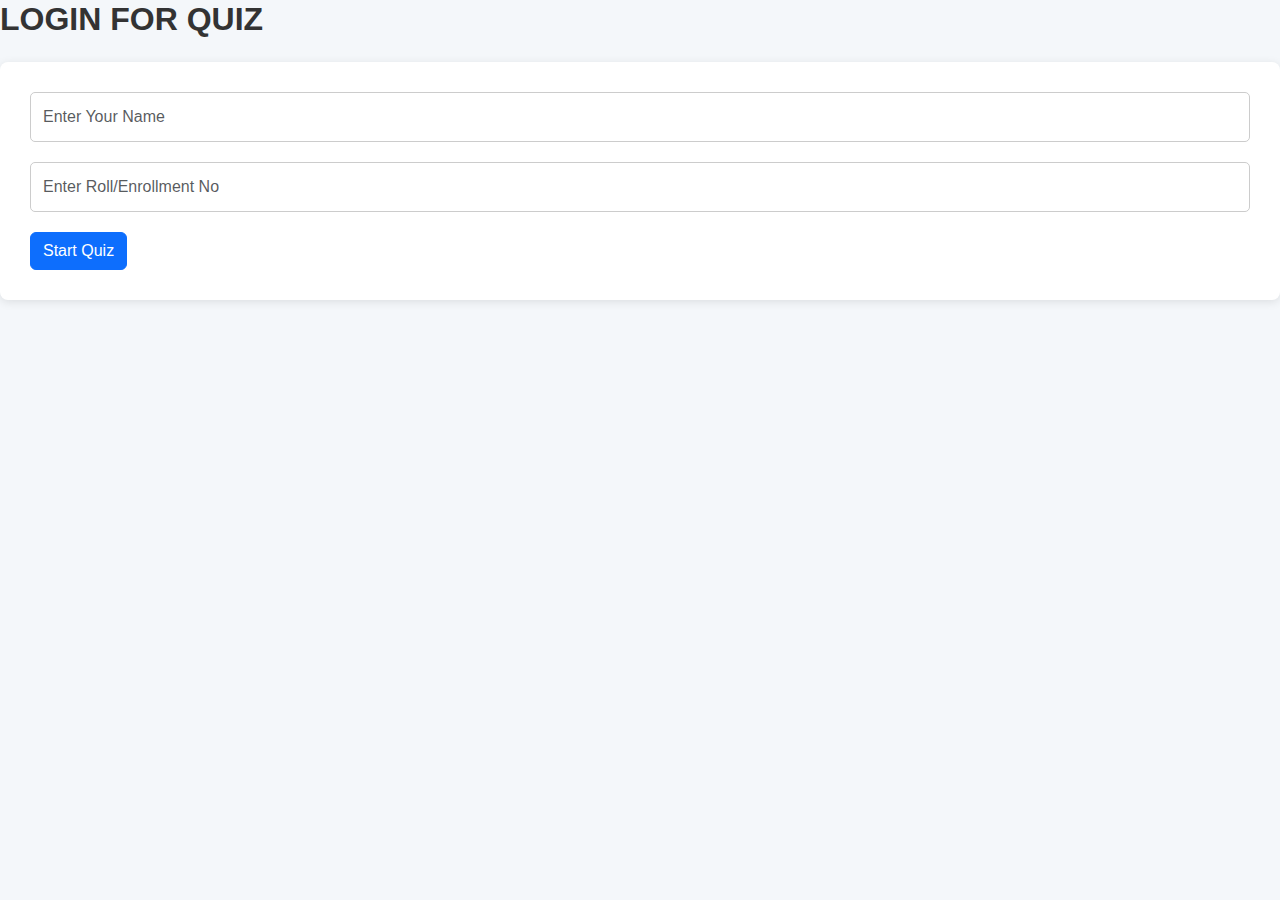
<file: index.html>
<!DOCTYPE html>
<html lang="en">
<head>
    <meta charset="UTF-8">
    <meta name="viewport" content="width=device-width, initial-scale=1.0">
    <title>Student Login</title>
    <link href="https://cdn.jsdelivr.net/npm/bootstrap@5.3.0/dist/css/bootstrap.min.css" rel="stylesheet">
    <link rel="stylesheet" href="style.css">
</head>
<body>
    <div class="personal detail">
        <h2 class="mb-4">Login For Quiz</h2>
        <form action="quiz.html" method="get">
            <div class="name">
                <input type="text" name="name" class="form-control" placeholder="Enter Your Name" required>
            </div>
            <div class="number">
                <input type="text" name="rollNumber" class="form-control" placeholder="Enter Roll/Enrollment No" required>
            </div>
            <button type="submit" class="btn btn-primary">Start Quiz</button>
        </form>
    </div>
</body>
</html>
</file>
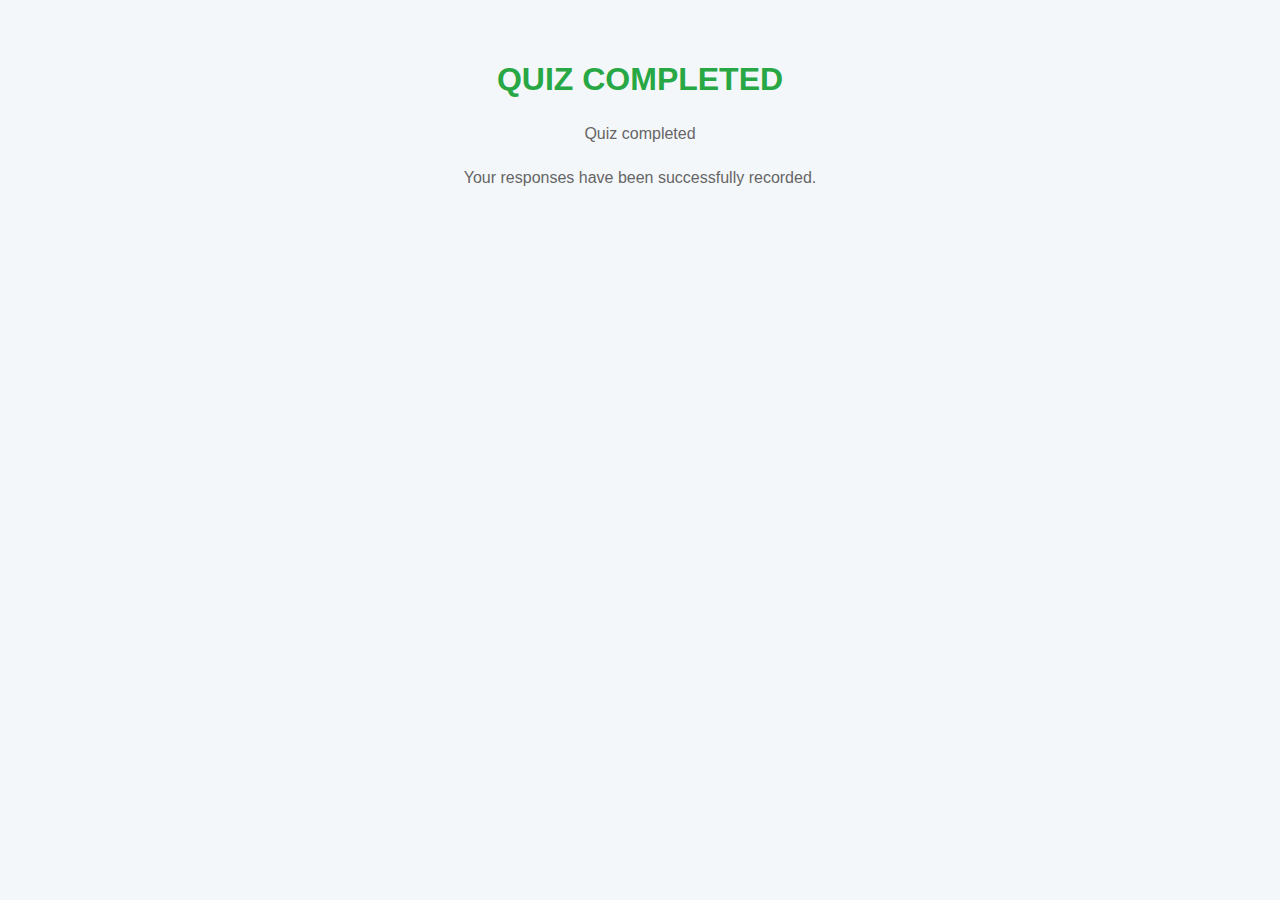
<file: complete.html>
<!DOCTYPE html>
<html lang="en">
<head>
    <meta charset="UTF-8">
    <meta name="viewport" content="width=device-width, initial-scale=1.0">
    <title>Quiz Completed</title>
    <link href="https://cdn.jsdelivr.net/npm/bootstrap@5.3.0/dist/css/bootstrap.min.css" rel="stylesheet">
    <link rel="stylesheet" href="style.css">
</head>
<body>
    <div class="container text-center">
        <h2 class="mb-4">Quiz Completed</h2>
        <p>Quiz completed</p>
        <p>Your responses have been successfully recorded.</p>
    </div>
</body>
</html>
</file>
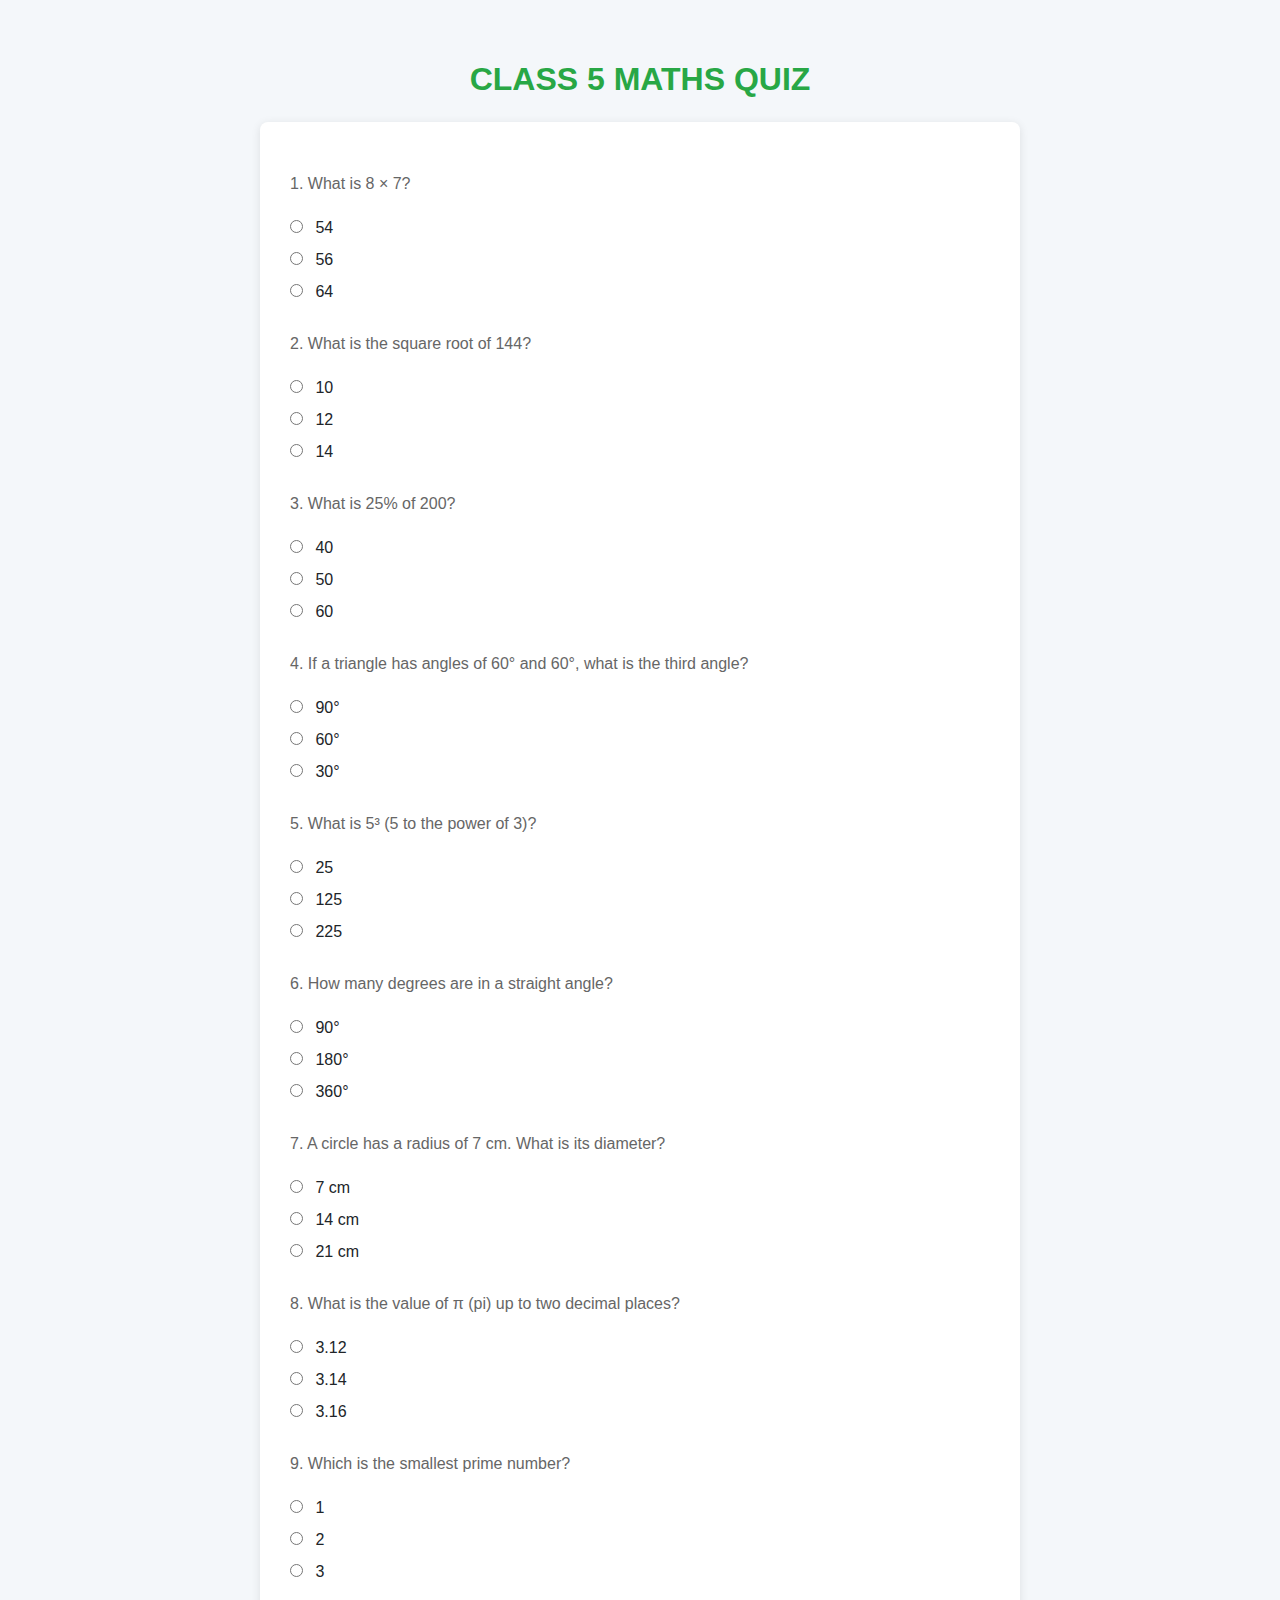
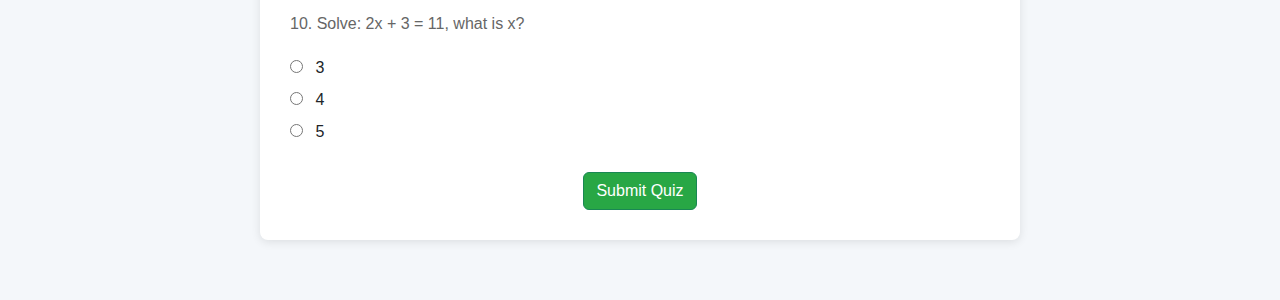
<file: quiz.html>
<!DOCTYPE html>
<html lang="en">
<head>
    <meta charset="UTF-8">
    <meta name="viewport" content="width=device-width, initial-scale=1.0">
    <title>Class 5 Maths Quiz</title>
    <link href="https://cdn.jsdelivr.net/npm/bootstrap@5.3.0/dist/css/bootstrap.min.css" rel="stylesheet">
    <link rel="stylesheet" href="style.css">
</head>
<body>
    <div class="container text-center">
        <h2 class="mb-4">Class 5 Maths Quiz</h2>

        <form id="quizForm">
            <div class="one">
                <p>1. What is 8 × 7?</p>
                <input type="radio" name="q1" value="54"> 54<br>
                <input type="radio" name="q1" value="56"> 56<br>
                <input type="radio" name="q1" value="64"> 64
            </div>

            <div class="two">
                <p>2. What is the square root of 144?</p>
                <input type="radio" name="q2" value="10"> 10<br>
                <input type="radio" name="q2" value="12"> 12<br>
                <input type="radio" name="q2" value="14"> 14
            </div>

            <div class="three">
                <p>3. What is 25% of 200?</p>
                <input type="radio" name="q3" value="40"> 40<br>
                <input type="radio" name="q3" value="50"> 50<br>
                <input type="radio" name="q3" value="60"> 60
            </div>

            <div class="four">
                <p>4. If a triangle has angles of 60° and 60°, what is the third angle?</p>
                <input type="radio" name="q4" value="90°"> 90°<br>
                <input type="radio" name="q4" value="60°"> 60°<br>
                <input type="radio" name="q4" value="30°"> 30°
            </div>

            <div class="five">
                <p>5. What is 5³ (5 to the power of 3)?</p>
                <input type="radio" name="q5" value="25"> 25<br>
                <input type="radio" name="q5" value="125"> 125<br>
                <input type="radio" name="q5" value="225"> 225
            </div>

            <div class="six">
                <p>6. How many degrees are in a straight angle?</p>
                <input type="radio" name="q6" value="90°"> 90°<br>
                <input type="radio" name="q6" value="180°"> 180°<br>
                <input type="radio" name="q6" value="360°"> 360°
            </div>

            <div class="seven">
                <p>7. A circle has a radius of 7 cm. What is its diameter?</p>
                <input type="radio" name="q7" value="7 cm"> 7 cm<br>
                <input type="radio" name="q7" value="14 cm"> 14 cm<br>
                <input type="radio" name="q7" value="21 cm"> 21 cm
            </div>

            <div class="eight">
                <p>8. What is the value of π (pi) up to two decimal places?</p>
                <input type="radio" name="q8" value="3.12"> 3.12<br>
                <input type="radio" name="q8" value="3.14"> 3.14<br>
                <input type="radio" name="q8" value="3.16"> 3.16
            </div>

            <div class="nine">
                <p>9. Which is the smallest prime number?</p>
                <input type="radio" name="q9" value="1"> 1<br>
                <input type="radio" name="q9" value="2"> 2<br>
                <input type="radio" name="q9" value="3"> 3
            </div>

            <div class="ten">
                <p>10. Solve: 2x + 3 = 11, what is x?</p>
                <input type="radio" name="q10" value="3"> 3<br>
                <input type="radio" name="q10" value="4"> 4<br>
                <input type="radio" name="q10" value="5"> 5
            </div>

            <button type="submit" class="btn btn-success" formaction="complete.html">Submit Quiz</button>

        </form>
    </div>
</body>
</html>
</file>
<file: style.css>
body {
    font-family: 'Arial', sans-serif;
    background-color: #f4f7fa;
    margin: 0;
    padding: 0;
}

.container {
    max-width: 800px;
    margin: 40px auto;
    padding: 20px;
}

h2 {
    color: #333;
    font-size: 2rem;
    text-transform: uppercase;
    font-weight: 600;
    margin-bottom: 30px;
}
form {
    background-color: #fff;
    padding: 30px;
    border-radius: 8px;
    box-shadow: 0 2px 10px rgba(0, 0, 0, 0.1);
}

input[type="text"], input[type="radio"] {
    margin-bottom: 15px;
}

input[type="text"] {
    width: 100%;
    padding: 12px;
    border-radius: 5px;
    border: 1px solid #ccc;
    box-sizing: border-box;
}

input[type="radio"] {
    margin-right: 8px;
}

div {
    margin-bottom: 20px;
    text-align: left;
}

button {
    background-color: #007bff;
    color: white;
    padding: 10px 20px;
    border-radius: 5px;
    border: none;
    font-size: 1rem;
    cursor: pointer;
    transition: background-color 0.3s ease;
}

button:hover {
    background-color: #0056b3;
}

.btn-success {
    background-color: #28a745;
}

.btn-success:hover {
    background-color: #218838;
}

p {
    font-size: 1.1rem;
    color: #555;
}

.container p {
    font-size: 1rem;
    color: #666;
    margin: 20px 0;
}

.container h2 {
    font-size: 2rem;
    color: #28a745;
}

@media screen and (max-width: 768px) {
    .container {
        padding: 15px;
    }

    h2 {
        font-size: 1.5rem;
    }

    input[type="text"], button {
        font-size: 1rem;
    }
}
</file>
